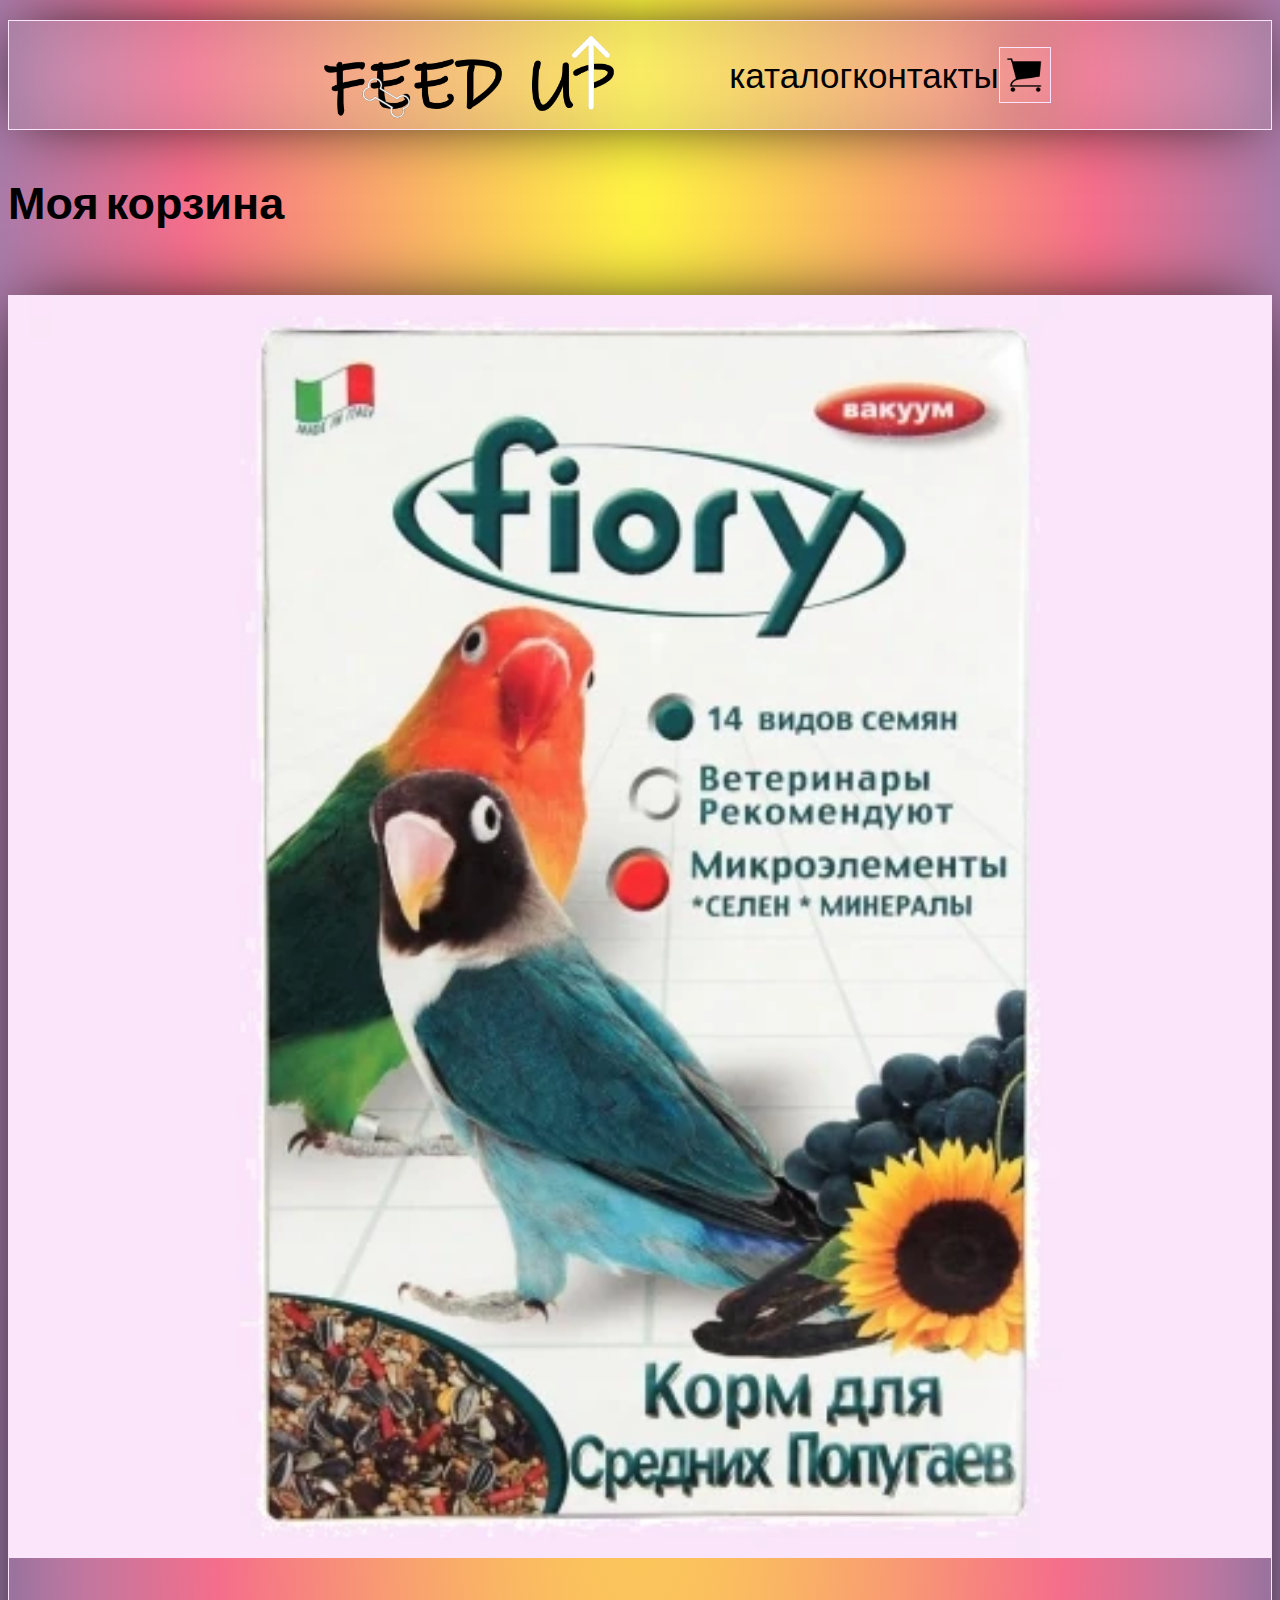
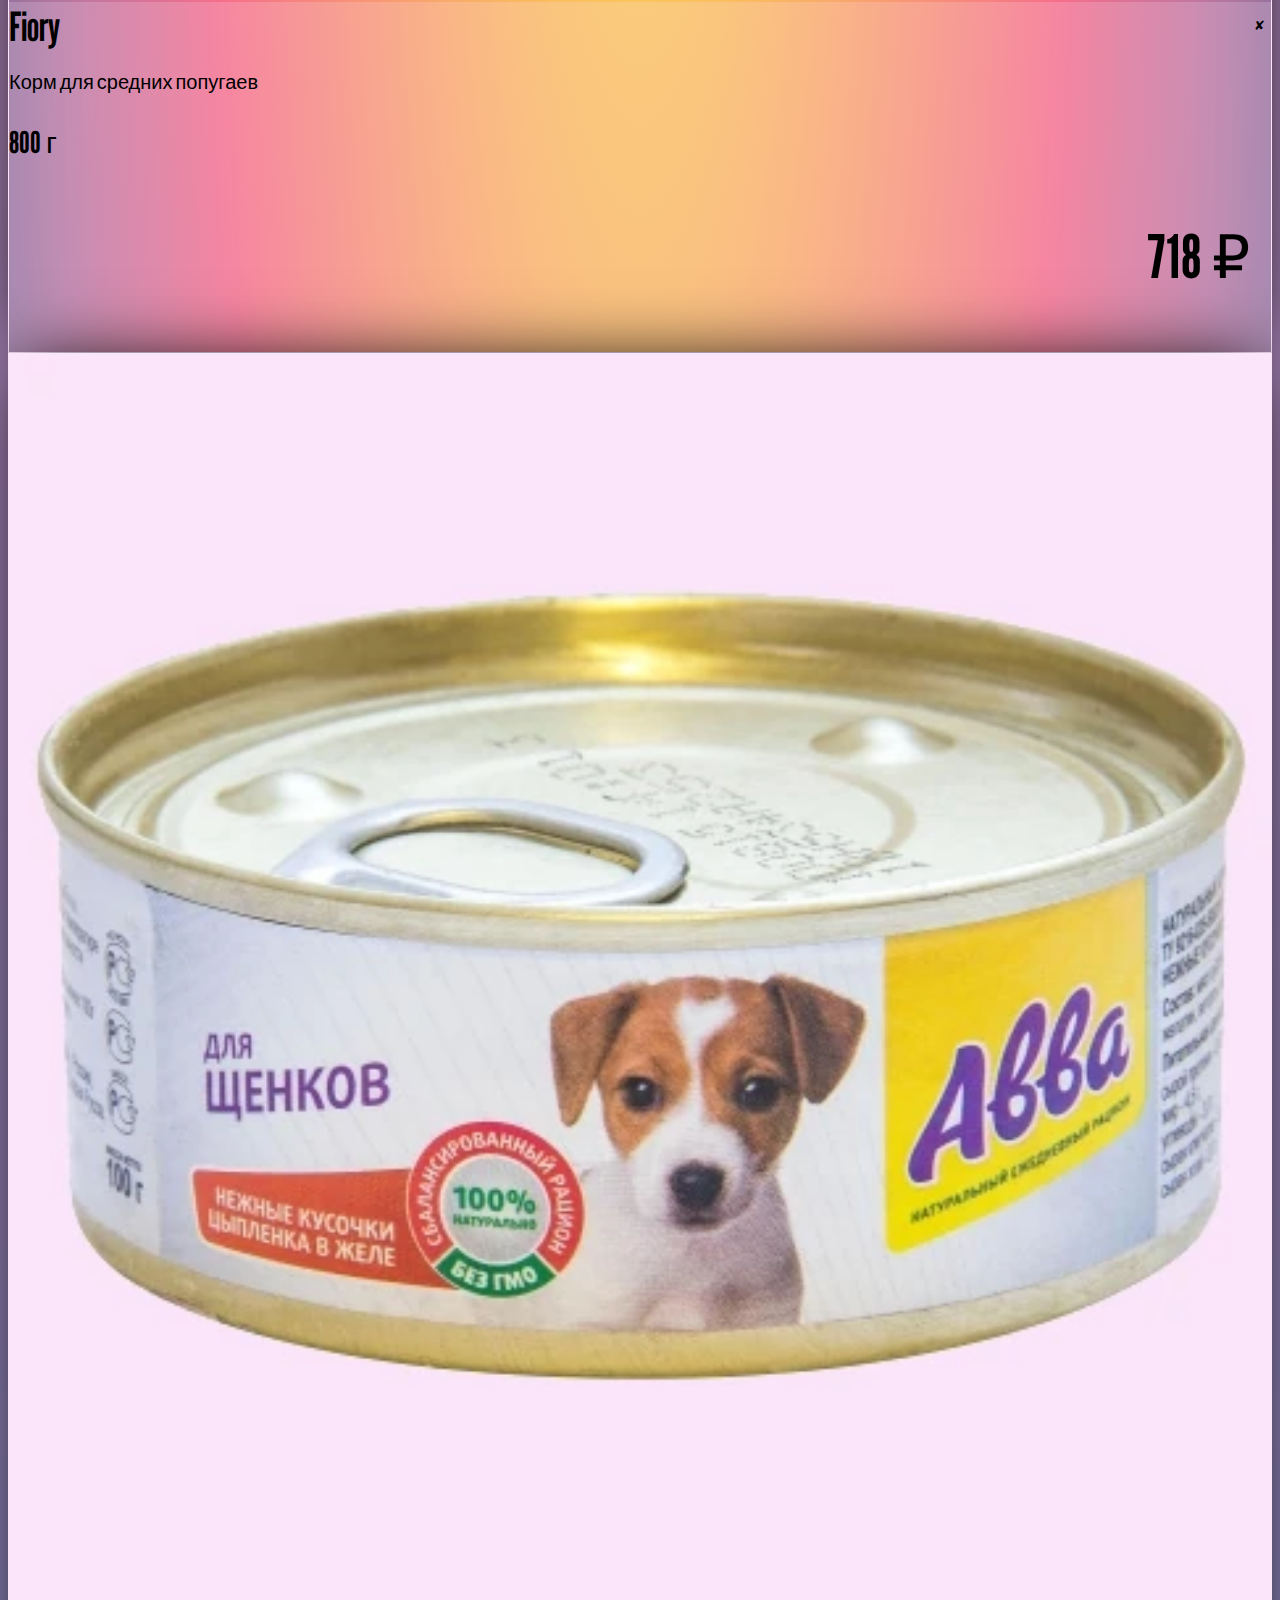
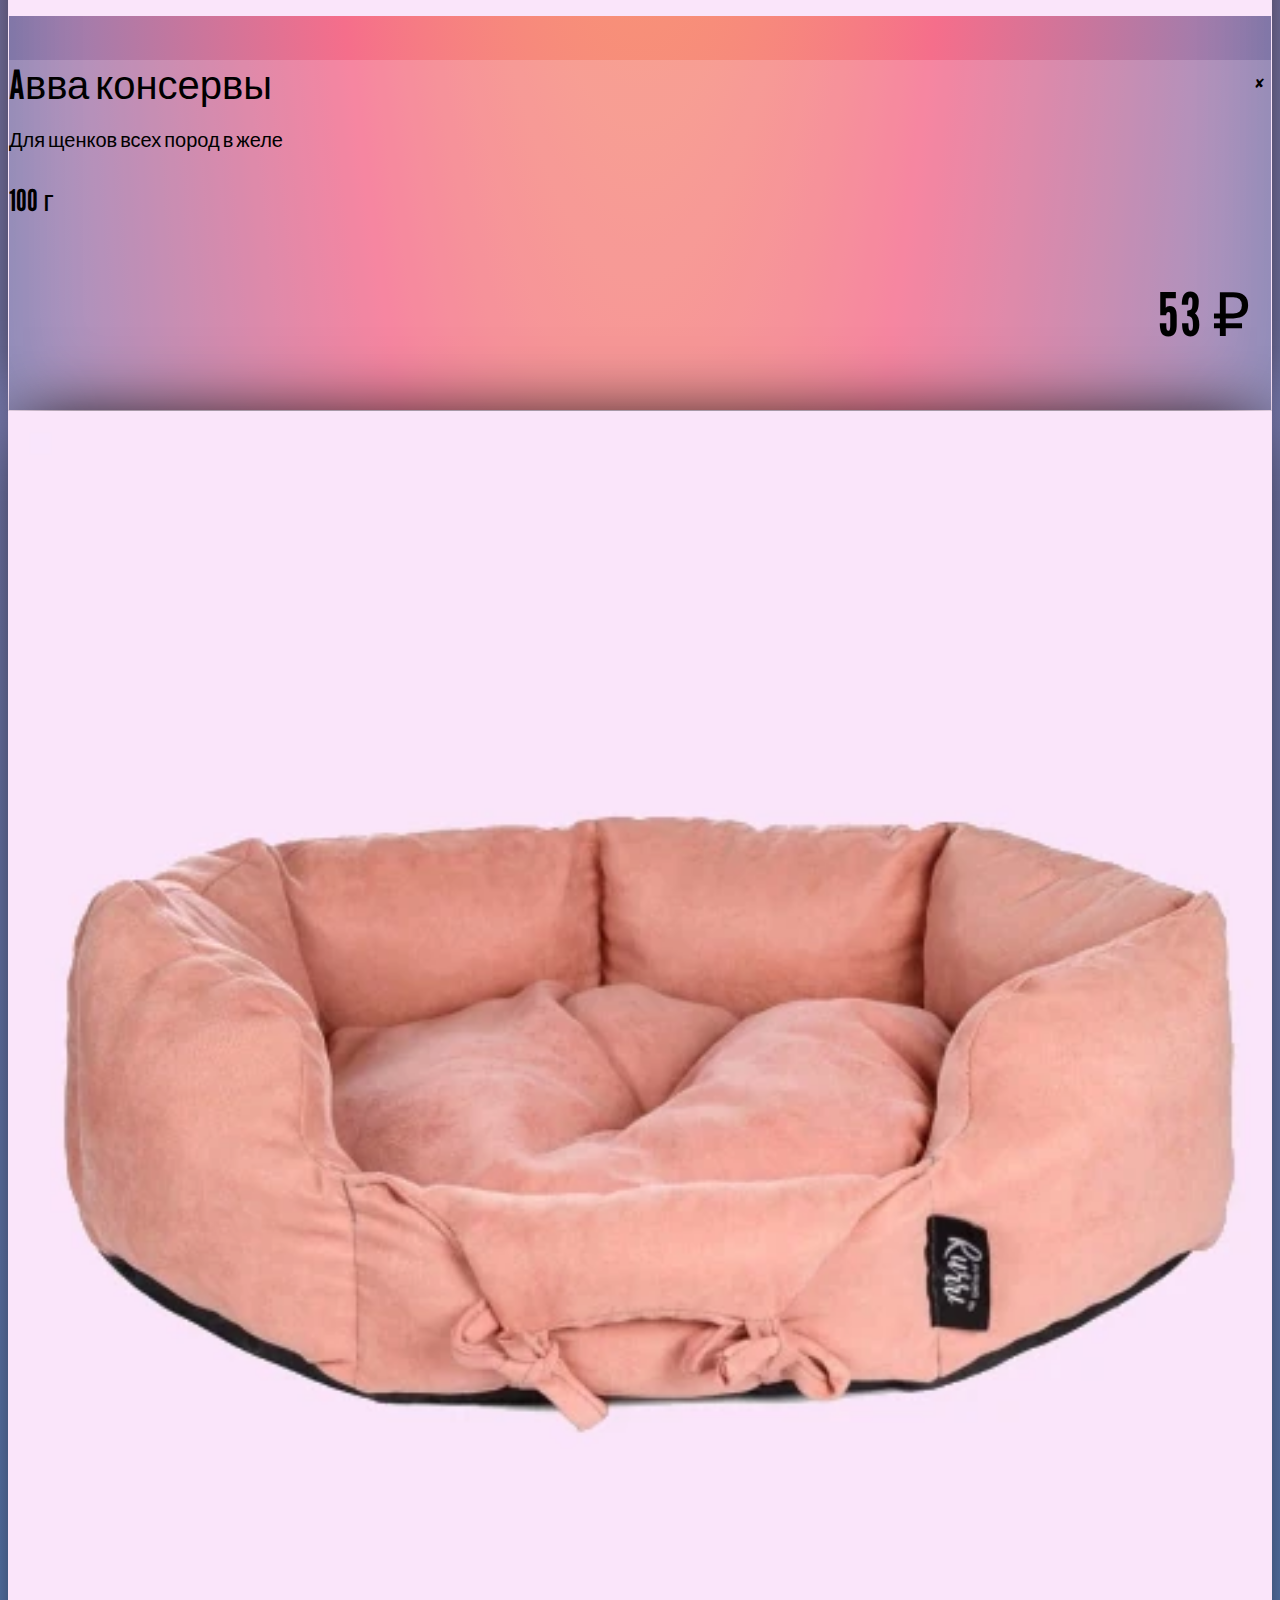
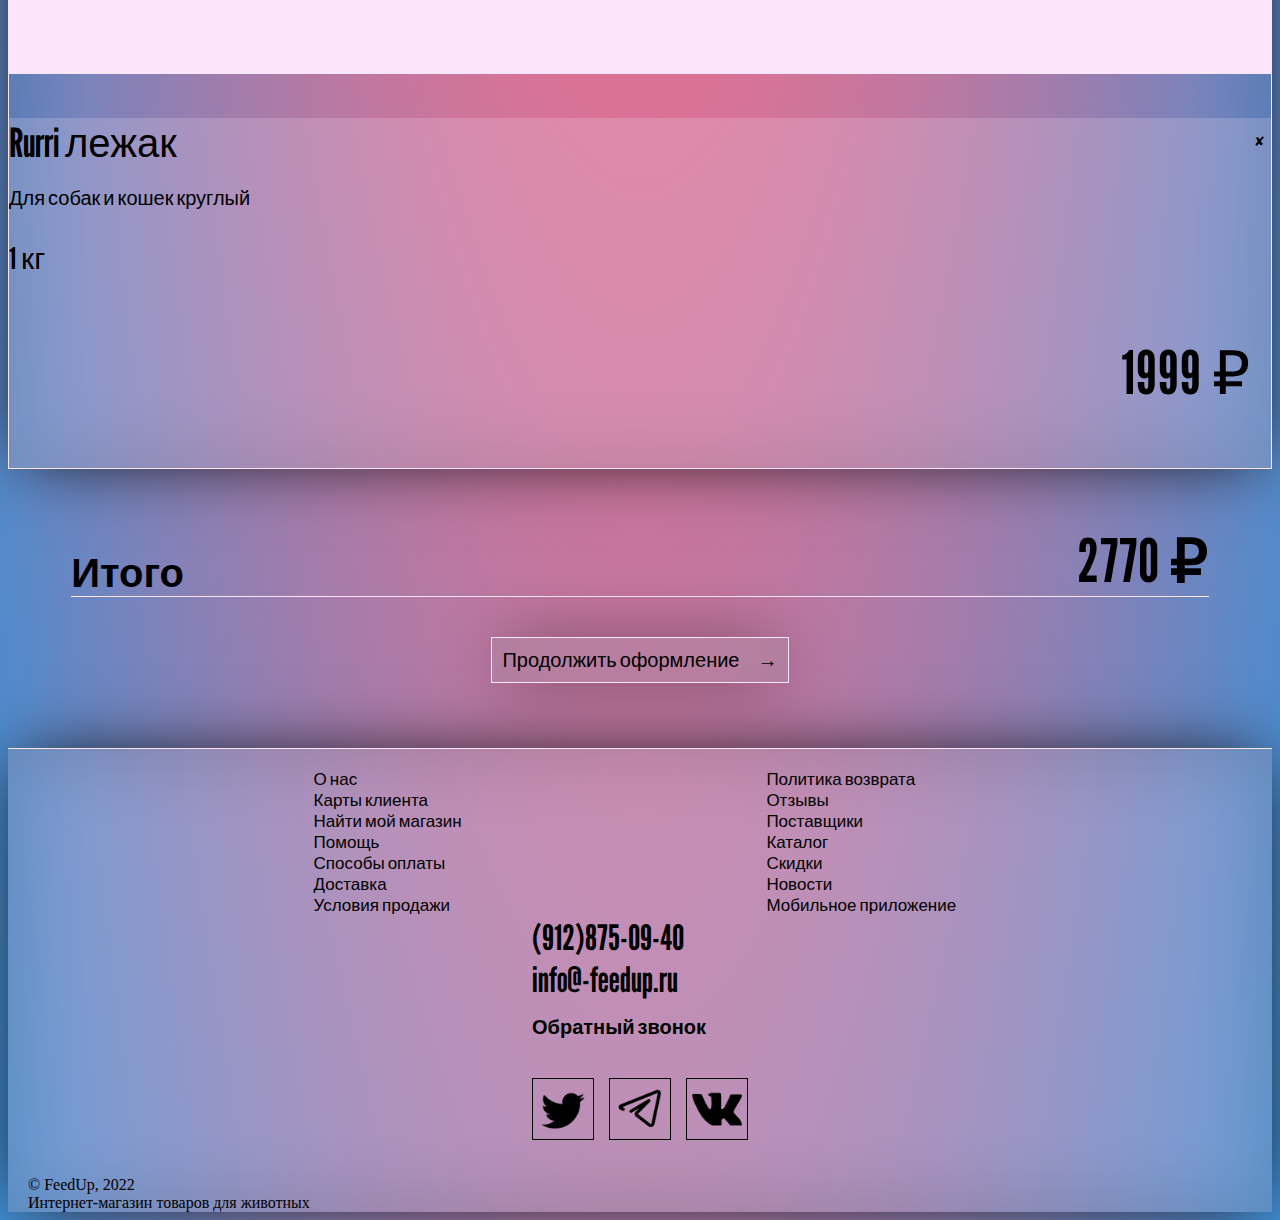
<file: cart.html>
<!DOCTYPE html>
<html lang="en">
<head>
	<meta charset="UTF-8">
	<meta name="viewport" content="width=device-width, initial-scale=1.0">
	<link rel="stylesheet" type="text/css" href="style.css">
	<link href="https://cdn.jsdelivr.net/npm/bootstrap@5.2.0-beta1/dist/css/bootstrap.min.css" rel="stylesheet" integrity="sha384-0evHe/X+R7YkIZDRvuzKMRqM+OrBnVFBL6DOitfPri4tjfHxaWutUpFmBp4vmVor" crossorigin="anonymous">
	<script src="https://cdn.jsdelivr.net/npm/bootstrap@5.2.0-beta1/dist/js/bootstrap.bundle.min.js" integrity="sha384-pprn3073KE6tl6bjs2QrFaJGz5/SUsLqktiwsUTF55Jfv3qYSDhgCecCxMW52nD2" crossorigin="anonymous"></script>
	<link rel="preconnect" href="https://fonts.googleapis.com">
	<link rel="preconnect" href="https://fonts.gstatic.com" crossorigin>
	<link href="https://fonts.googleapis.com/css2?family=League+Gothic&family=Patrick+Hand&display=swap" rel="stylesheet">
	<title>Feed Up</title>
</head>
<body>
	<div class="container">
		<header>
			<div class="row nav-all">
				<div class="col-12 col-lg-6 logo">
					<a href="index.html" class='logo'><img class='logo-icon'  src="img/logo_black_white.png"></a>
				</div> 	
				
				<div class="col-12 col-lg-6 ">
					<div class="row navv">
						<a class="col-12 col-sm-4  nav-item" href="catalog.html">каталог</a>
						<a class="col-12 col-sm-5  nav-item" href="contacts.html">контакты</a>
						<a class="col-12 col-sm-2 cart" style="box-shadow: 0px 0px 66px -15px rgba(0, 0, 0, 1);border:1px solid #fae5fa;" href="cart.html"><img class='nav-icon' src="img/cart.webp"alt=""></a>
					</div>
				</div>
			</div>
		</header>

		<h3 style="font-size: 45px; font-family: 'League Gothic', sans-serif; margin-top: 45px;" >Моя корзина</h3>

		<div class="cart-items">
			<div class="card mb-3" style="max-width: 100%;">
  				<div class="row g-0">
    				<div class="col-md-4">
      					<img src="img/new7.webp" class="img-fluid" style="height: 100%; width: 100%">
    				</div>
    				<div class="col-md-8">
      					<div class="card-body card-cart">
       	 					<p class="card-cart-h">Fiory
       	 						<button>✘</button>
       	 					</p>
   						 	<p class="card-text">Корм для средних попугаев</p>
   						  	<p class="card-text" style="font-size: 30px;">800 г</p>
      					</div>
      					<div class="card-footer foo-cart">
        					<p class="card-text foo-cart-p" style="font-size: 60px; letter-spacing: 1px">718 ₽</p>
      					</div>
    				</div>
  				</div>
			</div>

			<div class="card mb-3" style="max-width: 100%;">
  				<div class="row g-0">
    				<div class="col-md-4">
      					<img src="img/new3.webp" class="img-fluid" style="height: 100%; width: 100%">
    				</div>
    				<div class="col-md-8">
      					<div class="card-body card-cart">
       	 					<p class="card-cart-h">
       	 						Aвва консервы
       	 						<button>✘</button>
       	 					</p>
   						 	<p class="card-text">Для щенков всех пород в желе </p>
   						  	<p class="card-text" style="font-size: 30px;">100 г</p>
      					</div>
      					<div class="card-footer foo-cart">
        					<p class="card-text foo-cart-p" style="font-size: 60px; letter-spacing: 1px">53 ₽</p>
      					</div>
    				</div>
  				</div>
			</div>

			<div class="card mb-3" style="max-width: 100%;">
  				<div class="row g-0">
    				<div class="col-md-4">
      					<img src="img/new4.webp" class="img-fluid" style="height: 100%; width: 100%">
    				</div>
    				<div class="col-md-8">
      					<div class="card-body card-cart">
       	 					<p class="card-cart-h">Rurri лежак
       	 						<button>✘</button>
       	 					</p>
   						 	<p class="card-text">Для собак и кошек круглый </p>
   						  	<p class="card-text" style="font-size: 30px;">1 кг</p>
      					</div>
      					<div class="card-footer foo-cart">
        					<p class="card-text foo-cart-p" style="font-size: 60px; letter-spacing: 1px">1999 ₽</p>
      					</div>
    				</div>
  				</div>
			</div>



		</div>

		<div class=" row cart-end">
			<div class="cart-end-p col-12 col-md-8">
				<p class="itogo-p">
					<b>Итого</b> 
					<b style="font-size: 60px; letter-spacing: 1px">2770 ₽</b>
				</p>
			</div>
			
			<div class="cart-end-btn col-12 col-md-4">
				<button class="itogo-btn">Продолжить оформление &nbsp&nbsp&nbsp&nbsp →</button>
			</div>
		</div>
	</div>
	<footer>
		<div class="fot-nav">	
			<ul class="fot-list ">
				<li class="fot-item"><a href='#'>О нас</li></a>
				<li class="fot-item"><a href='#'>Карты клиента</li></a>
				<li class="fot-item"><a href='#'>Найти мой магазин</li></a>
				<li class="fot-item"><a href='#'>Помощь</li></a>
				<li class="fot-item"><a href='#'>Способы оплаты</li></a>
				<li class="fot-item"><a href='#'>Доставка</li></a>
				<li class="fot-item"><a href='#'>Условия продажи</li></a>
				
				
			</ul>
			<ul class="fot-list ">
				<li class="fot-item"><a href='#'>Политика возврата</li></a>
				<li class="fot-item"><a href='#'>Отзывы</li></a>
				<li class="fot-item"><a href='#'>Поставщики</li></a>
				<li class="fot-item"><a href='catalog.html'>Каталог</li></a>
				<li class="fot-item"><a href='#'>Скидки</li></a>
				<li class="fot-item"><a href='#'>Новости</li></a>
				<li class="fot-item"><a href='#'>Мобильное приложение</li></a>
			</ul>


			<ul class="fot-list-info ">
				<li class="fot-item-info"><a href='#'><b>(912)875-09-40</b></li></a>
				<li class="fot-item-info"><a href='#'><b>info@-feedup.ru</b></li></a>
				<li class="fot-item-info"><a href='#'><b style="font-size: 20px;">Обратный звонок</b></li></a>
				<li>
					<p class="fot-icons">
						<a href="https://twitter.com/?lang=ru"><img src="img/tw.webp"></a>
						<a href="https://web.telegram.org/k/"><img src="img/tg.webp"></a>
						<a href="https://vk.com/"><img src="img/vk.webp"></a>

				</li>
				
			</ul>
		</div>	
		<p class="fot-p">
			© FeedUp, 2022<br>
			Интернет-магазин товаров для животных
		</p>
	</footer>
	
</body>
</html>
</file>
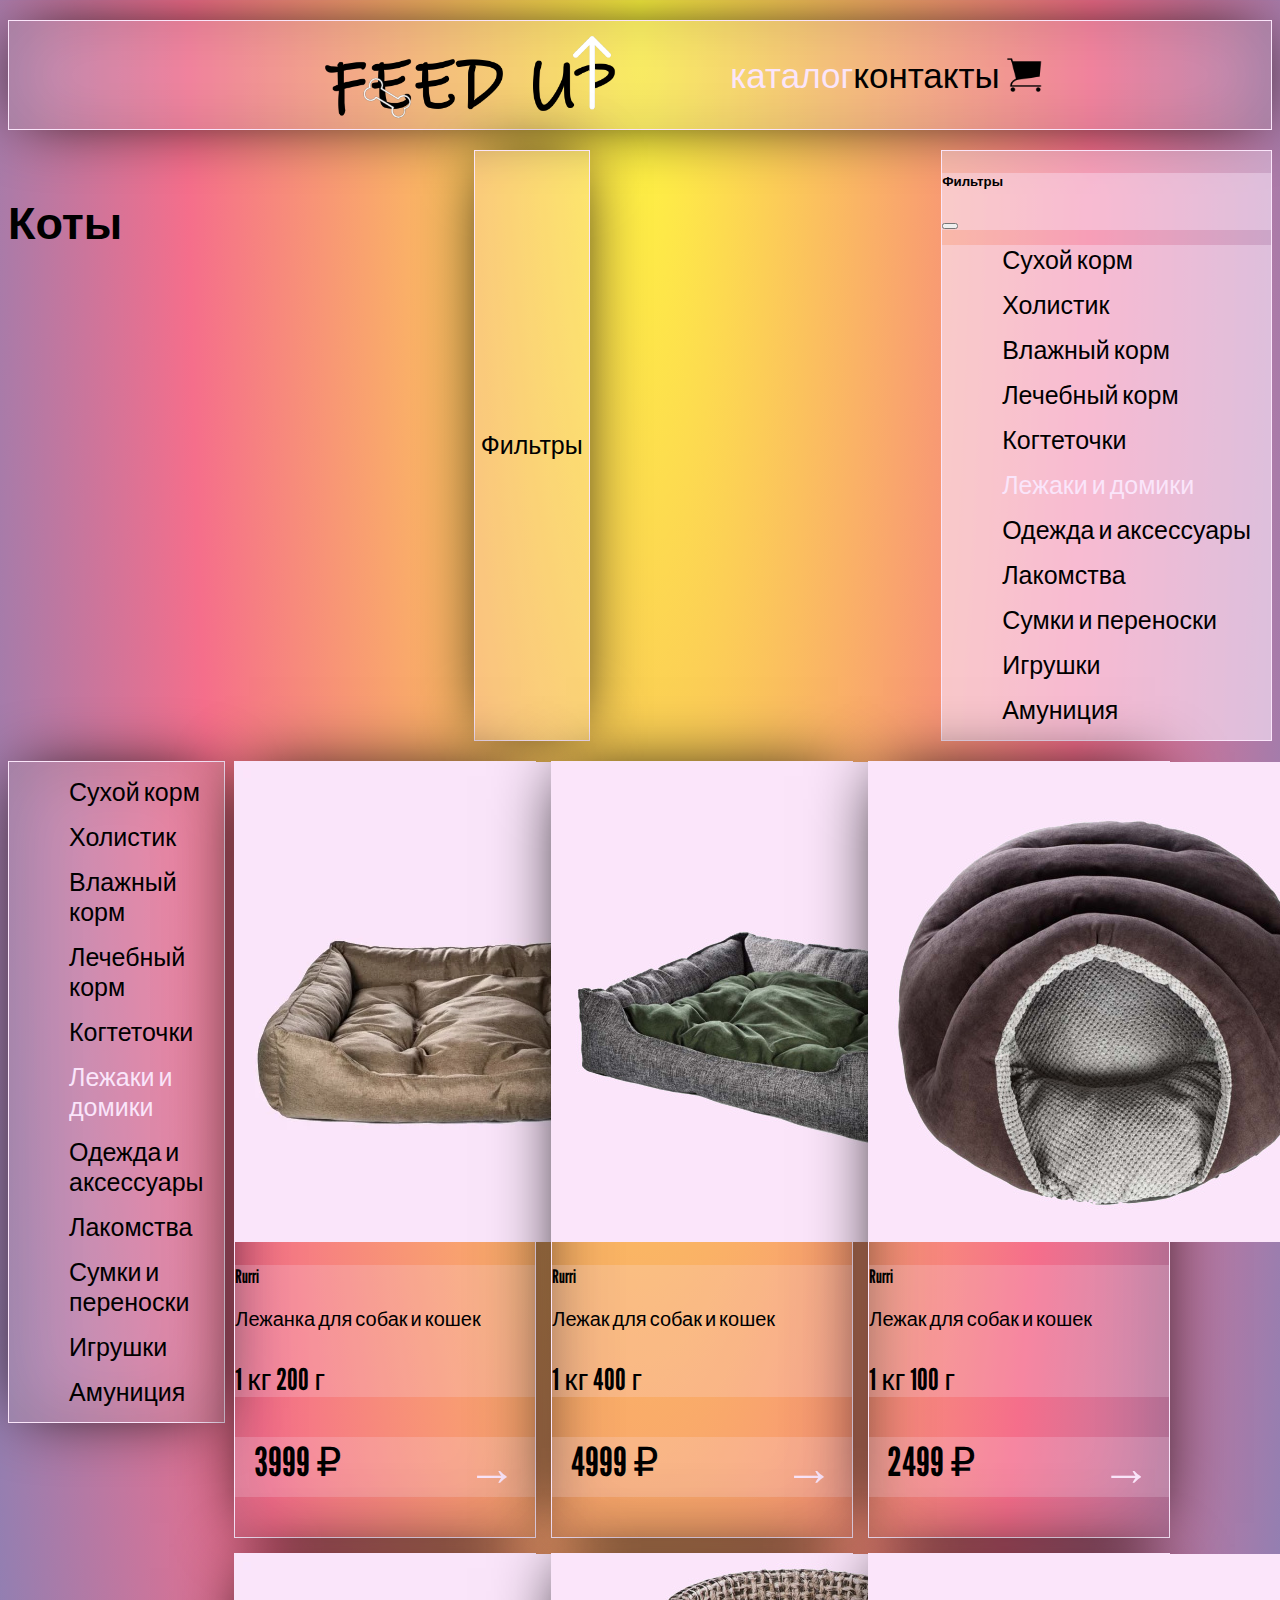
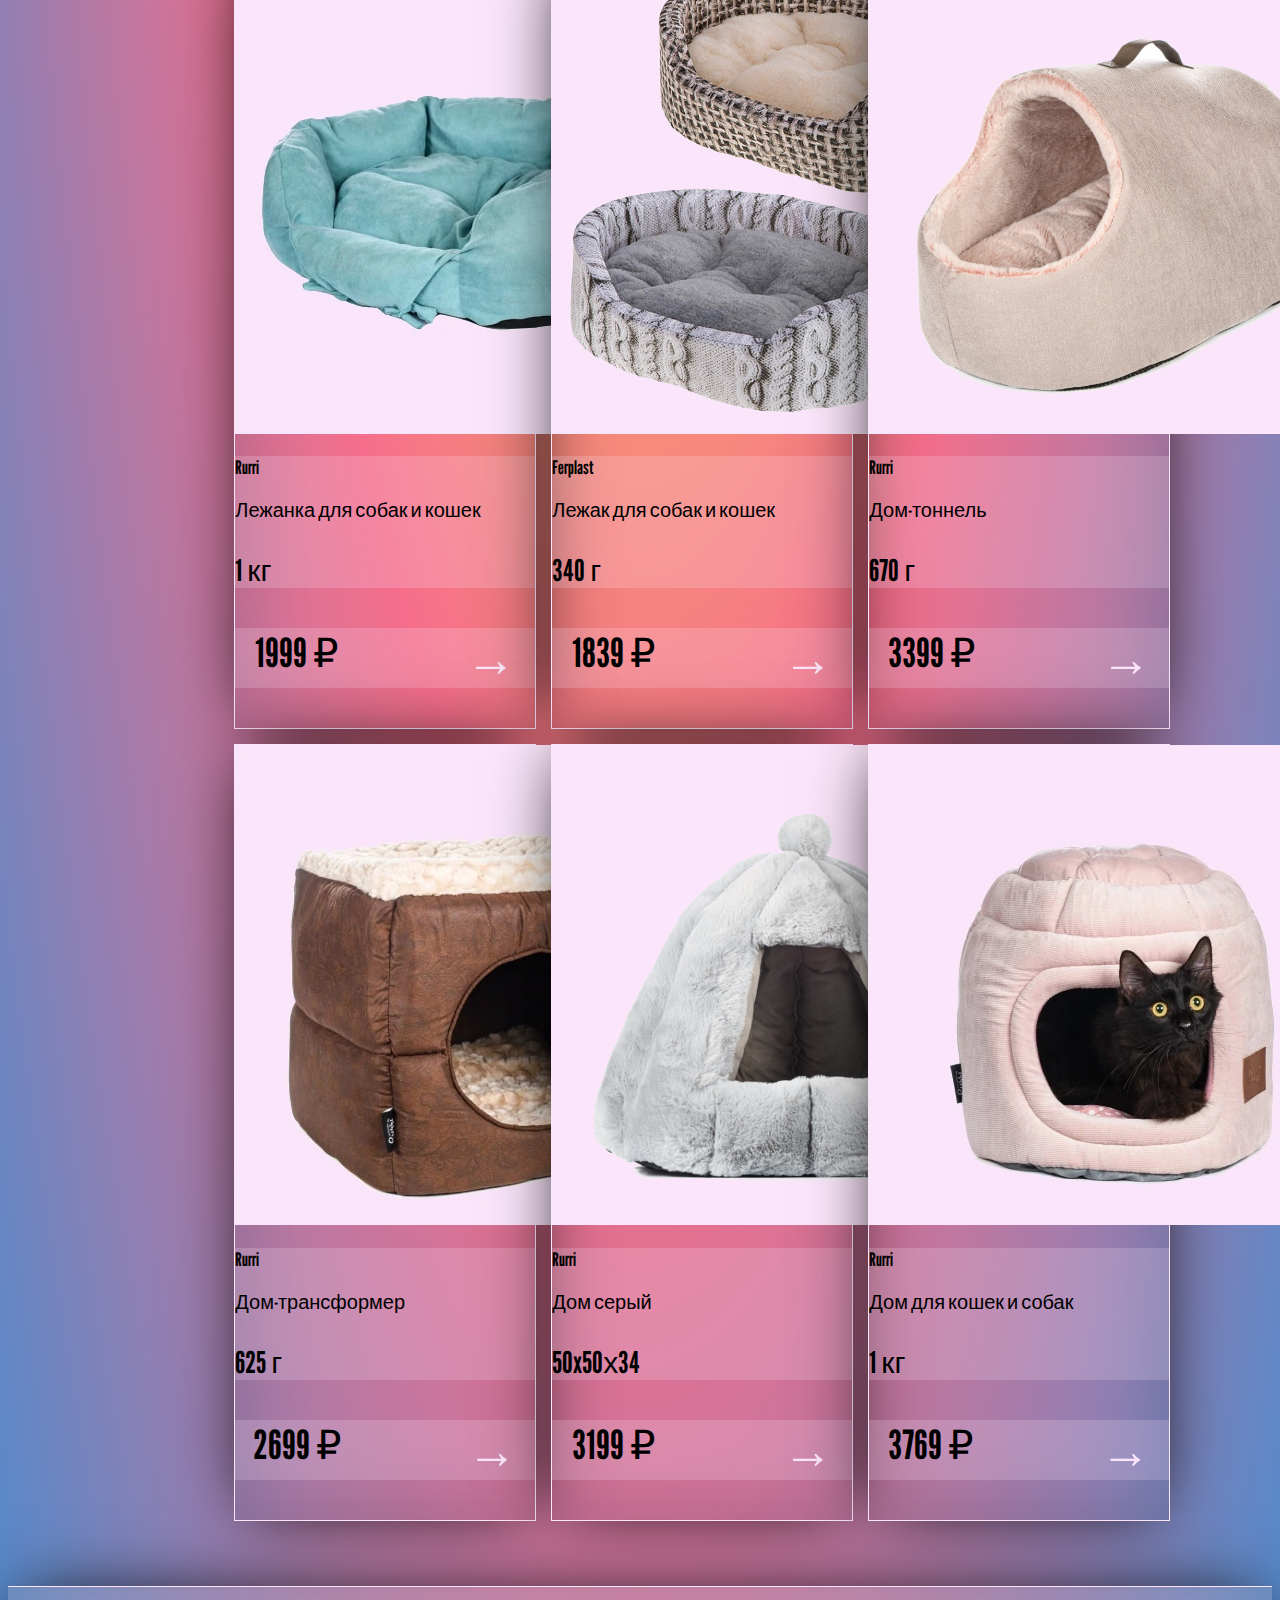
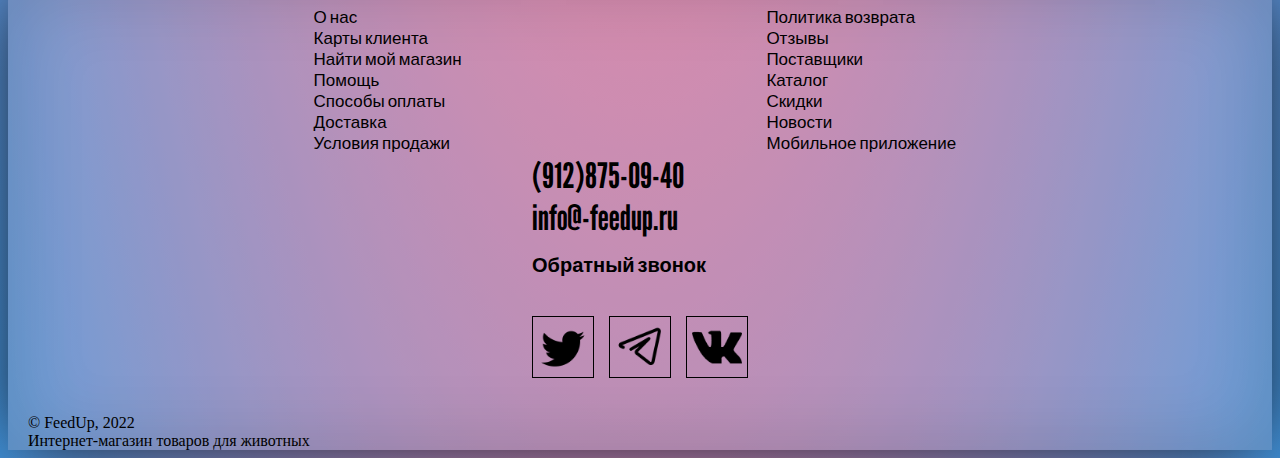
<file: catalog.html>
<!DOCTYPE html>
<html lang="en">
<head>
	<meta charset="UTF-8">
	<meta name="viewport" content="width=device-width, initial-scale=1.0">
	<link rel="stylesheet" type="text/css" href="style.css">
	<link href="https://cdn.jsdelivr.net/npm/bootstrap@5.2.0-beta1/dist/css/bootstrap.min.css" rel="stylesheet" integrity="sha384-0evHe/X+R7YkIZDRvuzKMRqM+OrBnVFBL6DOitfPri4tjfHxaWutUpFmBp4vmVor" crossorigin="anonymous">
	<script src="https://cdn.jsdelivr.net/npm/bootstrap@5.2.0-beta1/dist/js/bootstrap.bundle.min.js" integrity="sha384-pprn3073KE6tl6bjs2QrFaJGz5/SUsLqktiwsUTF55Jfv3qYSDhgCecCxMW52nD2" crossorigin="anonymous"></script>
	<link rel="preconnect" href="https://fonts.googleapis.com">
	<link rel="preconnect" href="https://fonts.gstatic.com" crossorigin>
	<link href="https://fonts.googleapis.com/css2?family=League+Gothic&family=Patrick+Hand&display=swap" rel="stylesheet">
	<title>Feed Up</title>
</head>
<body>
	<div class="container">
		<header>
			<div class="row nav-all">
				<div class="col-12 col-lg-6 logo">
					<a href="index.html" class='logo'><img class='logo-icon'  src="img/logo_black_white.png"></a>
				</div> 	
				
				<div class="col-12 col-lg-6 ">
					<div class="row navv">
						<a class="col-12 col-sm-4  nav-item" href="catalog.html" style="color:#fae5fa ">каталог</a>
						<a class="col-12 col-sm-5  nav-item" href="contacts.html">контакты</a>
						<a class="col-12 col-sm-2 cart" href="cart.html"><img class='nav-icon' src="img/cart.webp"alt=""></a>
					</div>
				</div>
			</div>
		</header>


		<div class="cat-top">
			<h3 style="font-size: 45px">Коты</h3>
			
			<button class="btn  d-block d-lg-none" type="button" data-bs-toggle="offcanvas" data-bs-target="#offcanvasWithBothOptions" aria-controls="offcanvasWithBothOptions" style="font-size: 25px" >Фильтры</button>

			<div class="offcanvas offcanvas-start" data-bs-scroll="true" tabindex="-1" id="offcanvasWithBothOptions" aria-labelledby="offcanvasWithBothOptionsLabel">
 			 	<div class="offcanvas-header">
   			 		<h5 class="offcanvas-title" id="offcanvasWithBothOptionsLabel">Фильтры</h5>
    				<button type="button" class="btn-close" data-bs-dismiss="offcanvas" aria-label="Close"></button>
  				</div>
 	 			<div class="offcanvas-body">
    				<div class="filters">
						<ul class="filters-list-items">
							<li class="filters-list-item"><a href='#'>Сухой корм</a></li>
							<li class="filters-list-item"><a href='#'>Холистик</a></li>
							<li class="filters-list-item"><a href='#'>Влажный корм</a></li>
							<li class="filters-list-item"><a href='#'>Лечебный корм</a></li>
							<li class="filters-list-item"><a href='#'>Когтеточки</a></li>
							<li class="filters-list-item"><a href='#' style="color:#fae5fa ">Лежаки и домики</a></li>
							<li class="filters-list-item"><a href='#'>Одежда и аксессуары</a></li>
							<li class="filters-list-item"><a href='#'>Лакомства</a></li>
							<li class="filters-list-item"><a href='#'>Сумки и переноски</a></li>
							<li class="filters-list-item"><a href='#'>Игрушки </a></li>
							<li class="filters-list-item"><a href='#'>Амуниция</a></li>
						</ul>
					</div>
  				</div>
			</div>
		</div>


		<div class="row cat-main">
			<div class="cat-list d-none d-lg-flex col-lg-3">
				<div class="cat">
				<ul class="cat-list-items">
					<li class="cat-list-item"><a href='#'>Сухой корм</a></li>
					<li class="cat-list-item"><a href='#'>Холистик</a></li>
					<li class="cat-list-item"><a href='#'>Влажный корм</a></li>
					<li class="cat-list-item"><a href='#'>Лечебный корм</a></li>
					<li class="cat-list-item"><a href='#'>Когтеточки</a></li>
					<li class="cat-list-item"><a href='#' style="color:#fae5fa ">Лежаки и домики</a></li>
					<li class="cat-list-item"><a href='#'>Одежда и аксессуары</a></li>
					<li class="cat-list-item"><a href='#'>Лакомства</a></li>
					<li class="cat-list-item"><a href='#'>Сумки и переноски</a></li>
					<li class="cat-list-item"><a href='#'>Игрушки </a></li>
					<li class="cat-list-item"><a href='#'>Амуниция</a></li>
				</ul>
				</div>
			</div>
			<div class="cat-cat col-12 col-lg-9">
				<div class="news">
				<div class="card " style="width: 300px;">
  					<img src="img/cat1.webp" class="card-img-top" alt="...">
  					<div class="card-body">
    					<h3 class="card-title">Rurri</h3>
   						 <p class="card-text">Лежанка для собак и кошек </p>
   						  <p class="card-text" style="font-size: 30px;">1 кг 200 г</p>
   						   
    					
  					</div>
  					 <div class="card-footer">
        				<p class="card-text " style="font-size: 40px;">3999 ₽ <a href="#" class="arrow">→ </a></p>
      				</div>
				</div>

				<div class="card" style="width: 300px;">
  					<img src="img/cat2.jpg" class="card-img-top" alt="...">
  					<div class="card-body">
    					<h3 class="card-title">Rurri</h3>
   						 <p class="card-text">Лежак для собак и кошек</p>
   						  <p class="card-text" style="font-size: 30px;">1 кг 400 г</p>
   						   
    					
  					</div>
  					<div class="card-footer">
        				<p class="card-text " style="font-size: 40px;">4999 ₽ <a href="#" class="arrow">→ </a></p>
      				</div>
				</div>

				<div class="card" style="width: 300px;">
  					<img src="img/cat3.jpg" class="card-img-top" alt="...">
  					<div class="card-body">
    					<h3 class="card-title">Rurri</h3>
   						 <p class="card-text">Лежак для собак и кошек</p>
   						  <p class="card-text" style="font-size: 30px;">1 кг 100 г</p>
   						   
    				</div>
    				<div class="card-footer">
        				<p class="card-text " style="font-size: 40px;">2499 ₽ <a href="#" class="arrow">→ </a></p>
      				</div>
				</div>

				<div class="card" style="width: 300px;">
  					<img src="img/cat4.webp" class="card-img-top" alt="...">
  					<div class="card-body">
    					<h3 class="card-title">Rurri</h3>
   						 <p class="card-text">Лежанка для собак и кошек </p>
   						  <p class="card-text" style="font-size: 30px;">1 кг</p>
   						  
    				</div>
    				<div class="card-footer">
        				<p class="card-text " style="font-size: 40px;">1999 ₽ <a href="#" class="arrow">→ </a></p>
      				</div>
				</div>

				<div class="card" style="width: 300px;">
  					<img src="img/cat5.jpg" class="card-img-top" alt="...">
  					<div class="card-body">
    					<h3 class="card-title">Ferplast</h3>
   						 <p class="card-text">Лежак для собак и кошек</p>
   						  <p class="card-text" style="font-size: 30px;">340 г</p>
   						   
    				</div>
    				<div class="card-footer">
        				<p class="card-text " style="font-size: 40px;">1839 ₽ <a href="#" class="arrow">→ </a></p>
      				</div>
				</div>

				<div class="card" style="width: 300px;">
  					<img src="img/cat6.jpg" class="card-img-top" alt="...">
  					<div class="card-body">
    					<h3 class="card-title">Rurri</h3>
   						 <p class="card-text">Дом-тоннель</p>
   						  <p class="card-text" style="font-size: 30px;">670 г</p>
   						   
    				</div>
    				<div class="card-footer">
        				<p class="card-text " style="font-size: 40px;">3399 ₽ <a href="#" class="arrow">→ </a></p>
      				</div>
				</div>

				<div class="card" style="width: 300px;">
  					<img src="img/cat7.webp" class="card-img-top" alt="...">
  					<div class="card-body">
    					<h3 class="card-title">Rurri</h3>
   						 <p class="card-text">Дом-трансформер</p>
   						  <p class="card-text" style="font-size: 30px;">625 г</p>
   						   
    				</div>
    				<div class="card-footer">
        				<p class="card-text " style="font-size: 40px;">2699 ₽ <a href="#" class="arrow">→ </a></p>
      				</div>
				</div>

				<div class="card" style="width: 300px;">
  					<img src="img/cat8.jpg" class="card-img-top" alt="...">
  					<div class="card-body">
    					<h3 class="card-title">Rurri</h3>
   						 <p class="card-text">Дом серый</p>
   						  <p class="card-text" style="font-size: 30px;">50x50х34</p>
   						   
    				</div>
    				<div class="card-footer">
        				<p class="card-text " style="font-size: 40px;">3199 ₽ <a href="#" class="arrow">→ </a></p>
      				</div>
				</div>

				<div class="card" style="width: 300px;">
  					<img src="img/cat9.webp" class="card-img-top" alt="...">
  					<div class="card-body">
    					<h3 class="card-title">Rurri</h3>
   						 <p class="card-text">Дом для кошек и собак</p>
   						  <p class="card-text" style="font-size: 30px;">1 кг</p>
   						   
    				</div>
    				<div class="card-footer">
        				<p class="card-text " style="font-size: 40px;">3769 ₽ <a href="#" class="arrow">→ </a></p>
      				</div>
				</div>
			</div>
				
			</div>
			<nav aria-label="Page navigation example">
  					<ul class="pagination justify-content-left">
    					
    					<li class="page-item first"><a class="page-link" href="#" >1</a></li>
    					<li class="page-item"><a class="page-link" href="#">2</a></li>
    					<li class="page-item"><a class="page-link" href="#">3</a></li>
    					<li class="page-item">
      						<a class="page-link" href="#">→</a>
    					</li>
  					</ul>
				</nav>
		</div>
	</div>
	<footer style="margin-top: 65px;">
		<div class="fot-nav">	
			<ul class="fot-list ">
				<li class="fot-item"><a href='#'>О нас</li></a>
				<li class="fot-item"><a href='#'>Карты клиента</li></a>
				<li class="fot-item"><a href='#'>Найти мой магазин</li></a>
				<li class="fot-item"><a href='#'>Помощь</li></a>
				<li class="fot-item"><a href='#'>Способы оплаты</li></a>
				<li class="fot-item"><a href='#'>Доставка</li></a>
				<li class="fot-item"><a href='#'>Условия продажи</li></a>
				
				
			</ul>
			<ul class="fot-list ">
				<li class="fot-item"><a href='#'>Политика возврата</li></a>
				<li class="fot-item"><a href='#'>Отзывы</li></a>
				<li class="fot-item"><a href='#'>Поставщики</li></a>
				<li class="fot-item"><a href='catalog.html'>Каталог</li></a>
				<li class="fot-item"><a href='#'>Скидки</li></a>
				<li class="fot-item"><a href='#'>Новости</li></a>
				<li class="fot-item"><a href='#'>Мобильное приложение</li></a>
			</ul>


			<ul class="fot-list-info ">
				<li class="fot-item-info"><a href='#'><b>(912)875-09-40</b></li></a>
				<li class="fot-item-info"><a href='#'><b>info@-feedup.ru</b></li></a>
				<li class="fot-item-info"><a href='#'><b style="font-size: 20px;">Обратный звонок</b></li></a>
				<li>
					<p class="fot-icons">
						<a href="https://twitter.com/?lang=ru"><img src="img/tw.webp"></a>
						<a href="https://web.telegram.org/k/"><img src="img/tg.webp"></a>
						<a href="https://vk.com/"><img src="img/vk.webp"></a>

				</li>
				
			</ul>
		</div>	
		<p class="fot-p">
			© FeedUp, 2022<br>
			Интернет-магазин товаров для животных
		</p>
	</footer>
</body>
</html>
</file>
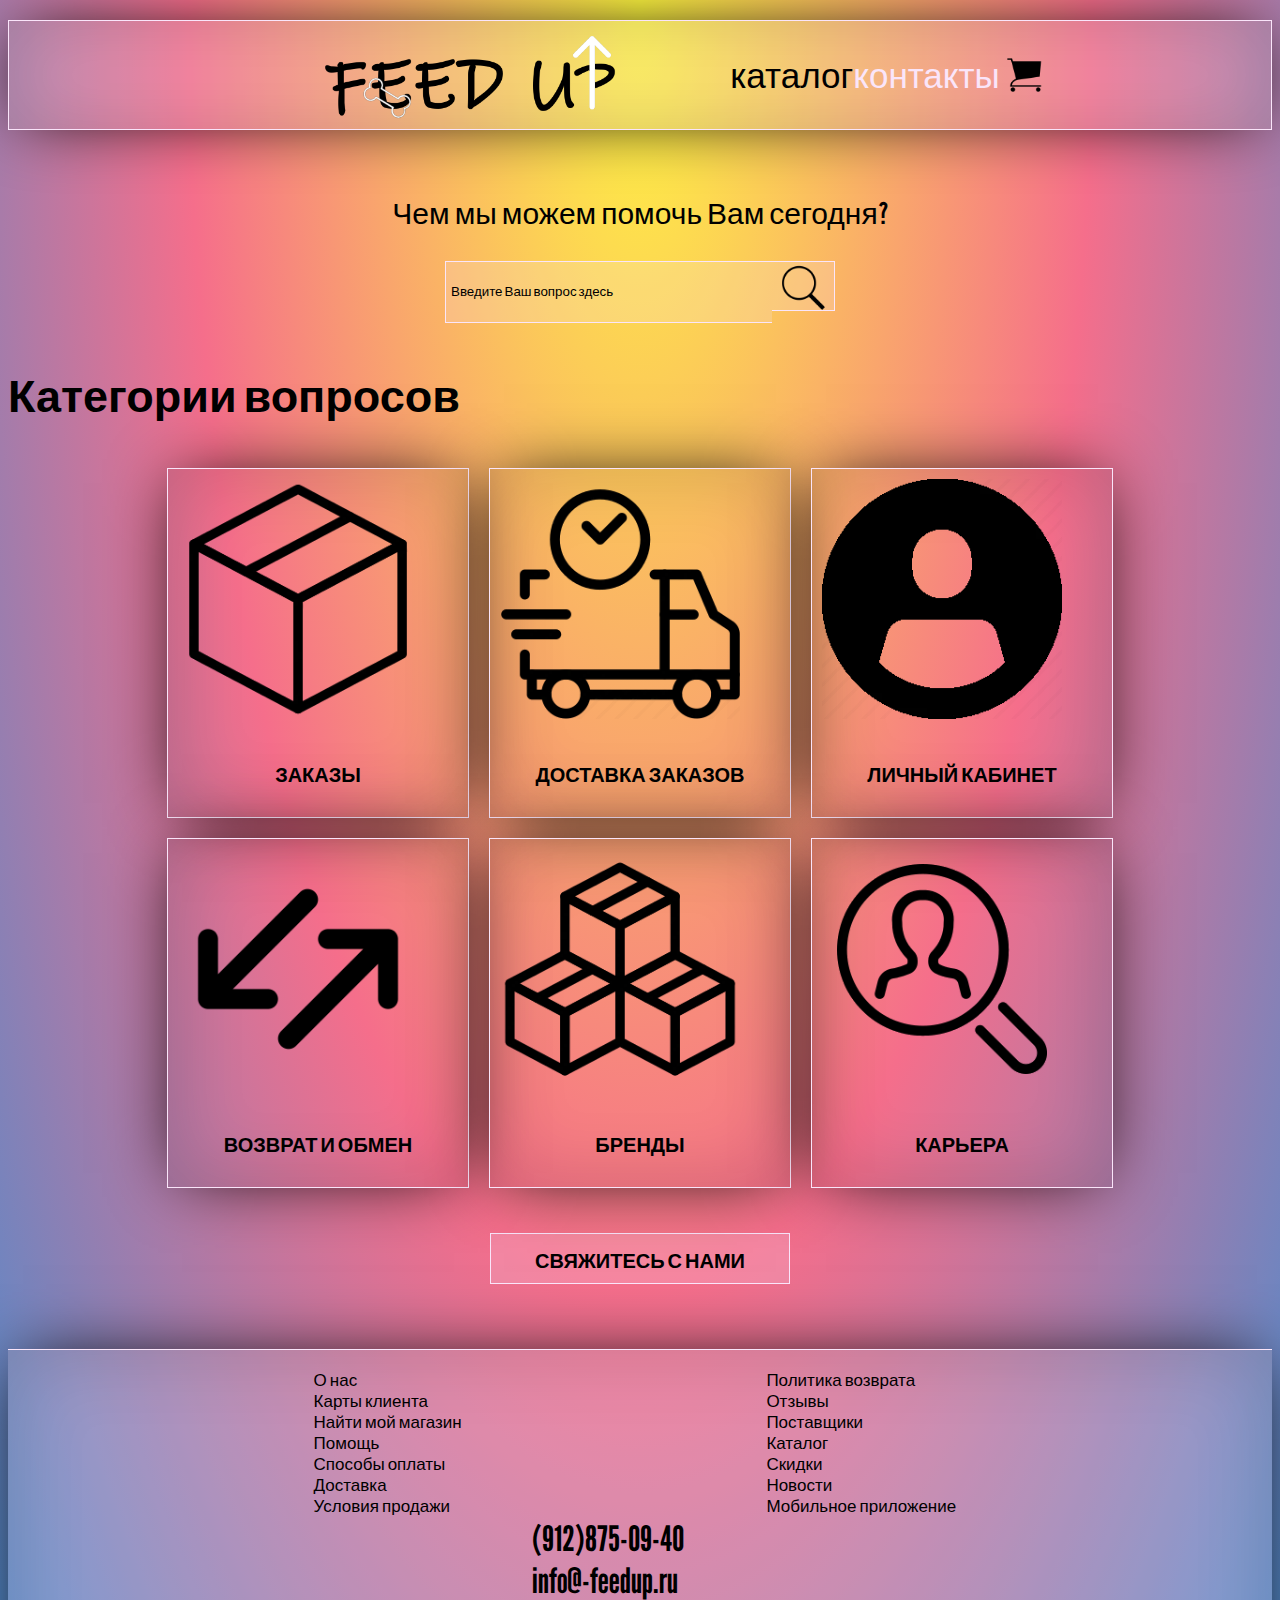
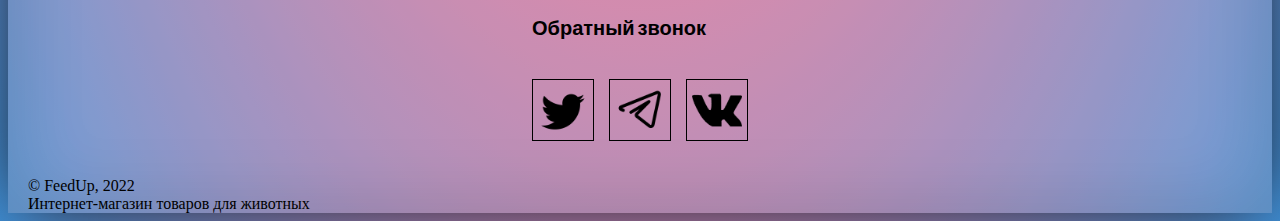
<file: contacts.html>
<!DOCTYPE html>
<html lang="en">
<head>
	<meta charset="UTF-8">
	<meta name="viewport" content="width=device-width, initial-scale=1.0">
	<link rel="stylesheet" type="text/css" href="style.css">
	<link href="https://cdn.jsdelivr.net/npm/bootstrap@5.2.0-beta1/dist/css/bootstrap.min.css" rel="stylesheet" integrity="sha384-0evHe/X+R7YkIZDRvuzKMRqM+OrBnVFBL6DOitfPri4tjfHxaWutUpFmBp4vmVor" crossorigin="anonymous">
	<script src="https://cdn.jsdelivr.net/npm/bootstrap@5.2.0-beta1/dist/js/bootstrap.bundle.min.js" integrity="sha384-pprn3073KE6tl6bjs2QrFaJGz5/SUsLqktiwsUTF55Jfv3qYSDhgCecCxMW52nD2" crossorigin="anonymous"></script>
	<link rel="preconnect" href="https://fonts.googleapis.com">
	<link rel="preconnect" href="https://fonts.gstatic.com" crossorigin>
	<link href="https://fonts.googleapis.com/css2?family=League+Gothic&family=Patrick+Hand&display=swap" rel="stylesheet">
	<title>Feed Up</title>
</head>
<body>
	<div class="container">
		<header>
			<div class="row nav-all">
				<div class="col-12 col-lg-6 logo">
					<a href="index.html" class='logo'><img class='logo-icon'  src="img/logo_black_white.png"></a>
				</div> 	
				
				<div class="col-12 col-lg-6 ">
					<div class="row navv">
						<a class="col-12 col-sm-4  nav-item" href="catalog.html">каталог</a>
						<a class="col-12 col-sm-5  nav-item" style='color: #fae5fa'href="contacts.html">контакты</a>
						<a class="col-12 col-sm-2 cart" href="cart.html"><img class='nav-icon' src="img/cart.webp"alt=""></a>
					</div>
				</div>
			</div>
		</header>

		<p style="text-align: center; font-family: 'League Gothic', sans-serif; font-size: 30px;margin-top: 65px;">Чем мы можем помочь Вам сегодня?</p>
		<p class="input-p">
			<input type="input" name="" placeholder="Введите Ваш вопрос здесь"><button type="submit" class="loop-btn"><img class='loop'src="img/loop.webp"></button>
		</p>


		<h3 style="font-size: 45px; font-family: 'League Gothic', sans-serif; margin-top: 45px;" >Категории  вопросов</h3>

		<div class="cont-quest">
			<div class="card card-cont" style="width: 300px;">
  			<img src="img/order.webp" class="card-img-top" alt="...">
  			<p class="card-text text-cont">ЗАКАЗЫ</p>
   						  
   			</div>

   			<div class="card card-cont" style="width: 300px;">
  			<img src="img/delivery.webp" class="card-img-top" alt="...">
  			<p class="card-text text-cont">ДОСТАВКА ЗАКАЗОВ</p>
   						  
   			</div>


   			<div class="card card-cont" style="width: 300px;">
  			<img src="img/login.webp" class="card-img-top" alt="...">
  			<p class="card-text text-cont">ЛИЧНЫЙ КАБИНЕТ</p>
   						  
   			</div>

   			<div class="card card-cont" style="width: 300px;">
  			<img src="img/return.png" class="card-img-top" alt="...">
  			<p class="card-text text-cont">ВОЗВРАТ И ОБМЕН</p>
   						  
   			</div>

   			<div class="card card-cont" style="width: 300px;">
  			<img src="img/brands.webp" class="card-img-top" alt="...">
  			<p class="card-text text-cont">БРЕНДЫ</p>
   						  
   			</div>


   			<div class="card card-cont" style="width: 300px;">
  			<img src="img/career.webp" class="card-img-top" alt="...">
  			<p class="card-text text-cont">КАРЬЕРА</p>
   						  
   			</div>
   		</div>
   		<p class="cont-btn">
   			<button>СВЯЖИТЕСЬ С НАМИ</button>
   		</p>
	</div>
	<footer>
		<div class="fot-nav">	
			<ul class="fot-list ">
				<li class="fot-item"><a href='#'>О нас</li></a>
				<li class="fot-item"><a href='#'>Карты клиента</li></a>
				<li class="fot-item"><a href='#'>Найти мой магазин</li></a>
				<li class="fot-item"><a href='#'>Помощь</li></a>
				<li class="fot-item"><a href='#'>Способы оплаты</li></a>
				<li class="fot-item"><a href='#'>Доставка</li></a>
				<li class="fot-item"><a href='#'>Условия продажи</li></a>
				
				
			</ul>
			<ul class="fot-list ">
				<li class="fot-item"><a href='#'>Политика возврата</li></a>
				<li class="fot-item"><a href='#'>Отзывы</li></a>
				<li class="fot-item"><a href='#'>Поставщики</li></a>
				<li class="fot-item"><a href='catalog.html'>Каталог</li></a>
				<li class="fot-item"><a href='#'>Скидки</li></a>
				<li class="fot-item"><a href='#'>Новости</li></a>
				<li class="fot-item"><a href='#'>Мобильное приложение</li></a>
			</ul>


			<ul class="fot-list-info ">
				<li class="fot-item-info"><a href='#'><b>(912)875-09-40</b></li></a>
				<li class="fot-item-info"><a href='#'><b>info@-feedup.ru</b></li></a>
				<li class="fot-item-info"><a href='#'><b style="font-size: 20px;">Обратный звонок</b></li></a>
				<li>
					<p class="fot-icons">
						<a href="https://twitter.com/?lang=ru"><img src="img/tw.webp"></a>
						<a href="https://web.telegram.org/k/"><img src="img/tg.webp"></a>
						<a href="https://vk.com/"><img src="img/vk.webp"></a>

				</li>
				
			</ul>
		</div>	
		<p class="fot-p">
			© FeedUp, 2022<br>
			Интернет-магазин товаров для животных
		</p>
	</footer>
</body>
</html>
</file>
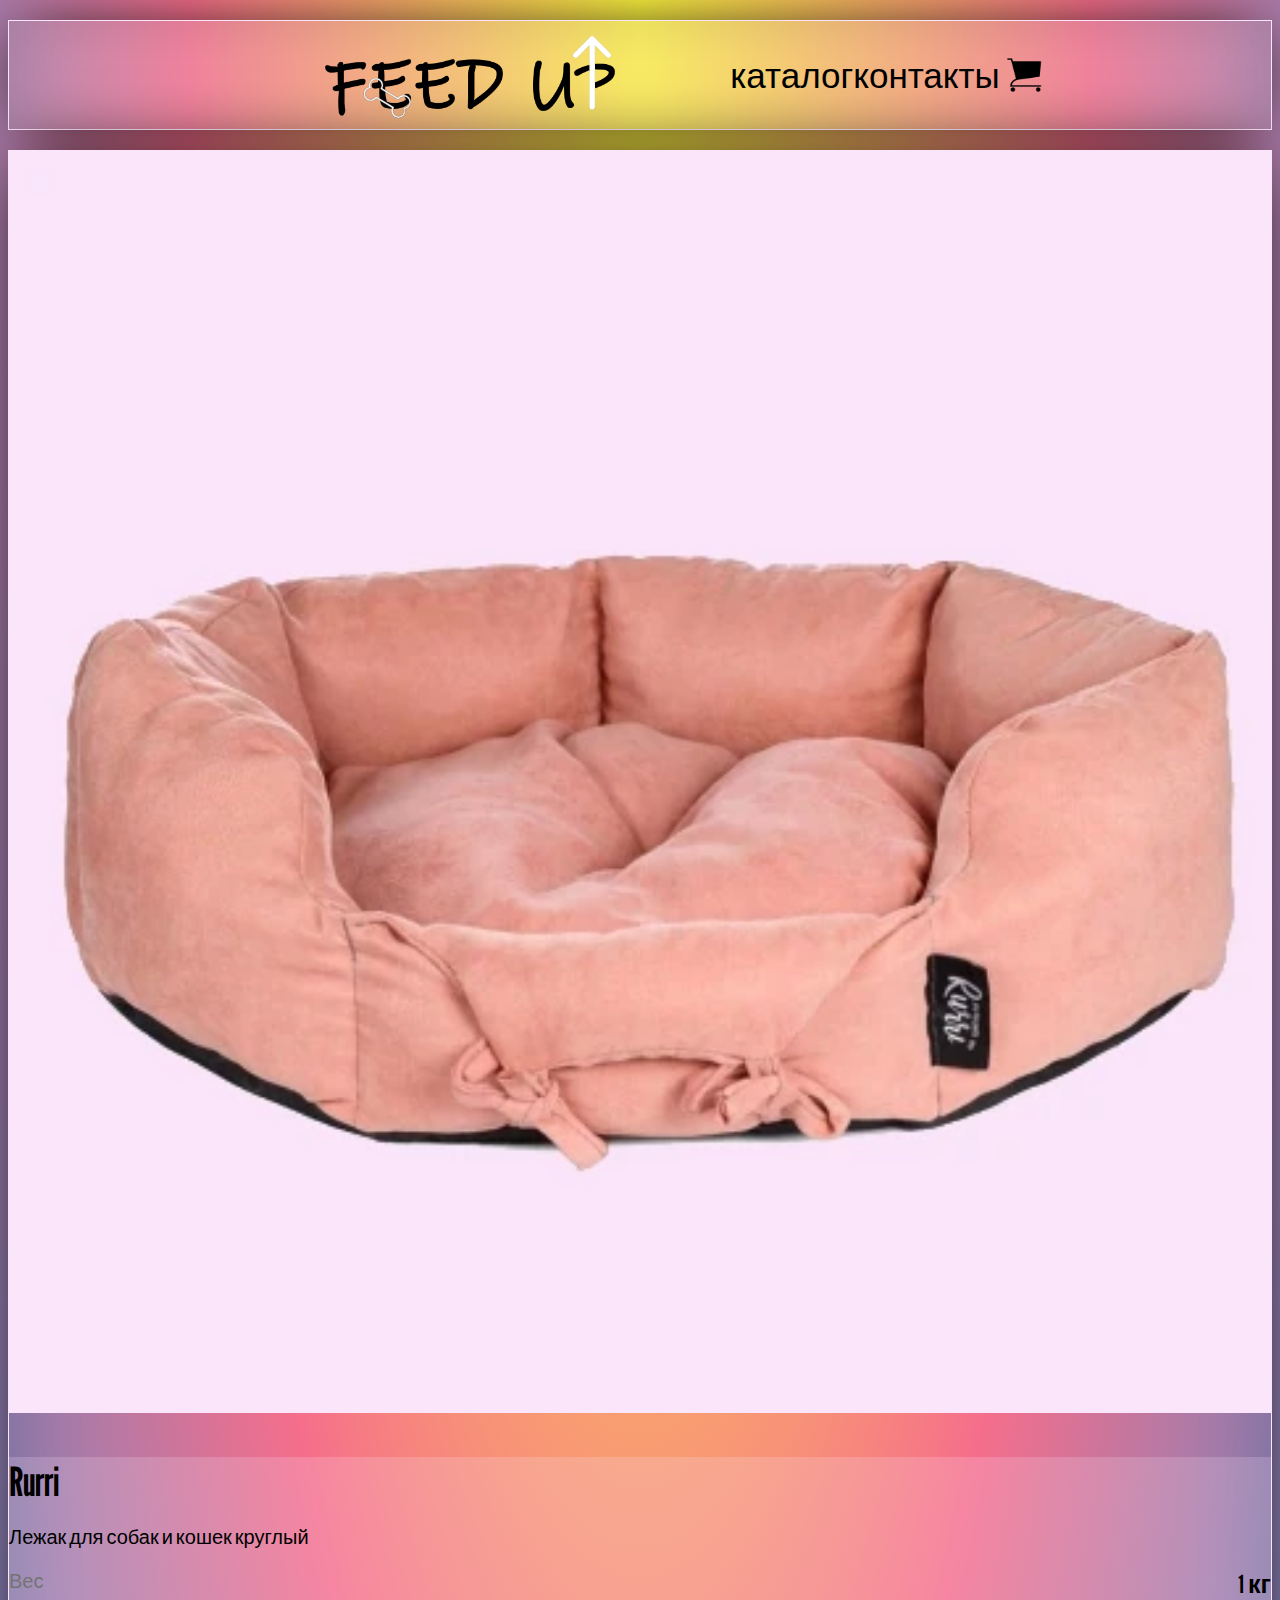
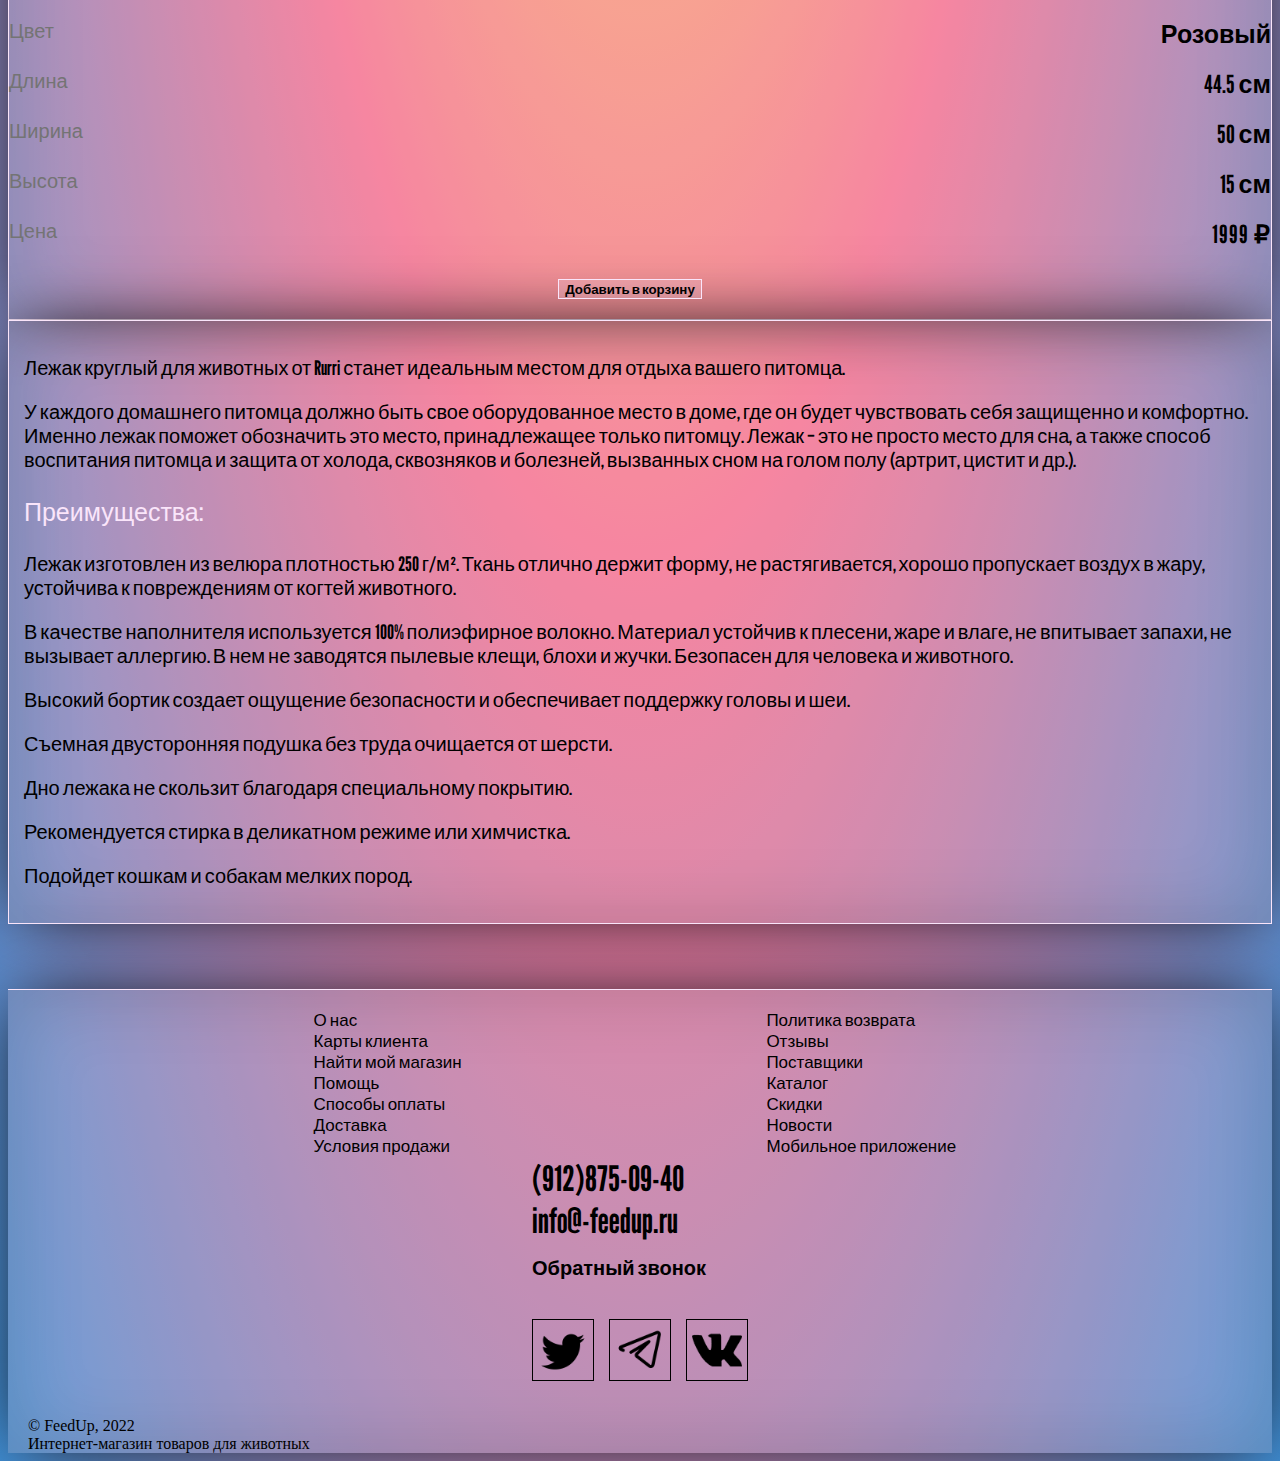
<file: product.html>
<!DOCTYPE html>
<html lang="en">
<head>
	<meta charset="UTF-8">
	<meta name="viewport" content="width=device-width, initial-scale=1.0">
	<link rel="stylesheet" type="text/css" href="style.css">
	<link href="https://cdn.jsdelivr.net/npm/bootstrap@5.2.0-beta1/dist/css/bootstrap.min.css" rel="stylesheet" integrity="sha384-0evHe/X+R7YkIZDRvuzKMRqM+OrBnVFBL6DOitfPri4tjfHxaWutUpFmBp4vmVor" crossorigin="anonymous">
	<script src="https://cdn.jsdelivr.net/npm/bootstrap@5.2.0-beta1/dist/js/bootstrap.bundle.min.js" integrity="sha384-pprn3073KE6tl6bjs2QrFaJGz5/SUsLqktiwsUTF55Jfv3qYSDhgCecCxMW52nD2" crossorigin="anonymous"></script>
	<link rel="preconnect" href="https://fonts.googleapis.com">
	<link rel="preconnect" href="https://fonts.gstatic.com" crossorigin>
	<link href="https://fonts.googleapis.com/css2?family=League+Gothic&family=Patrick+Hand&display=swap" rel="stylesheet">
	<title>Feed Up</title>
</head>
<body>
	<div class="container">
		<header>
			<div class="row nav-all">
				<div class="col-12 col-lg-6 logo">
					<a href="index.html" class='logo'><img class='logo-icon'  src="img/logo_black_white.png"></a>
				</div> 	
				
				<div class="col-12 col-lg-6 ">
					<div class="row navv">
						<a class="col-12 col-sm-4  nav-item" href="catalog.html">каталог</a>
						<a class="col-12 col-sm-5  nav-item" href="contacts.html">контакты</a>
						<a class="col-12 col-sm-2 cart" href="cart.html"><img class='nav-icon' src="img/cart.webp"alt=""></a>
					</div>
				</div>
			</div>
		</header>

		<div class="card pr-card mb-3" style="max-width: 100%;">
  				<div class="row g-0">
    				<div class="col-md-5">
      					<img src="img/new4.webp" class="img-fluid" style="height: 100%; width: 100%">
    				</div>
    				<div class="col-md-7">
      					<div class="card-body card-cart" style="height: 80%">
       	 					<p class="card-cart-h">Rurri 
       	 						
       	 					</p>
   						 	<p class="card-text">Лежак для собак и кошек круглый </p>
   						 	<div class="row product">
   						 		<div class="col-8 product-desc">
   						 			<p class="card-text product-desc-p" style="font-size: 20px;">Вес <b>1 кг</b></p>
   						 		</div>
   						 		<div class="col-8 product-desc">
   						 			<p class="card-text product-desc-p" style="font-size: 20px;">Цвет  <b>Розовый</b></p>
   						 		</div>
   						 		<div class="col-8 product-desc">
   						 			<p class="card-text product-desc-p" style="font-size: 20px;">Длина<b>44.5 см</b></p>
   						 		</div>
   						 		<div class="col-8 product-desc">
   						 			<p class="card-text product-desc-p" style="font-size: 20px;">Ширина<b>50 см</b></p>
   						 		</div>
   						 		<div class="col-8 product-desc">
   						 			<p class="card-text product-desc-p" style="font-size: 20px;">Высота<b>15 см</b></p>
   						 		</div>
   						 		<div class="col-8 product-desc">
   						 			<p class="card-text product-desc-p" style="font-size: 20px;">Цена<b style="letter-spacing: 1px">1999 ₽</b></p>
   						 		</div>
   						 		
   						 	</div>
   						  	
      					</div>
      					<div class="card-footer foo-cart foo-prod">
        					<p class="card-text foo-cart-p foo-prod-p" ><button>Добавить в корзину</button></p>
      					</div>
    				</div>
  				</div>
			</div>

		<div class="desc">
			<p>Лежак круглый для животных от Rurri станет идеальным местом для отдыха вашего питомца.</p>
			<p>У каждого домашнего питомца должно быть свое оборудованное место в доме, где он будет чувствовать себя защищенно и комфортно. Именно лежак поможет обозначить это место, принадлежащее только питомцу. Лежак – это не просто место для сна, а также способ воспитания питомца и защита от холода, сквозняков и болезней, вызванных сном на голом полу (артрит, цистит и др.).</p>
			<p style="font-size: 25px; color: #fae5fa ">Преимущества:</p>
			<p>Лежак изготовлен из велюра плотностью 250 г/м². Ткань отлично держит форму, не растягивается, хорошо пропускает воздух в жару, устойчива к повреждениям от когтей животного.</p>
			<p>В качестве наполнителя используется 100% полиэфирное волокно. Материал устойчив к плесени, жаре и влаге, не впитывает запахи, не вызывает аллергию. В нем не заводятся пылевые клещи, блохи и жучки. Безопасен для человека и животного.</p>
			<p>Высокий бортик создает ощущение безопасности и обеспечивает поддержку головы и шеи.</p>
			<p>Съемная двусторонняя подушка без труда очищается от шерсти.</p>
			<p>Дно лежака не скользит благодаря специальному покрытию.</p>
			<p>Рекомендуется стирка в деликатном режиме или химчистка.</p>
			<p>Подойдет кошкам и собакам мелких пород.</p>
		</div>
	</div>
	<footer>
		<div class="fot-nav">	
			<ul class="fot-list ">
				<li class="fot-item"><a href='#'>О нас</li></a>
				<li class="fot-item"><a href='#'>Карты клиента</li></a>
				<li class="fot-item"><a href='#'>Найти мой магазин</li></a>
				<li class="fot-item"><a href='#'>Помощь</li></a>
				<li class="fot-item"><a href='#'>Способы оплаты</li></a>
				<li class="fot-item"><a href='#'>Доставка</li></a>
				<li class="fot-item"><a href='#'>Условия продажи</li></a>
				
				
			</ul>
			<ul class="fot-list ">
				<li class="fot-item"><a href='#'>Политика возврата</li></a>
				<li class="fot-item"><a href='#'>Отзывы</li></a>
				<li class="fot-item"><a href='#'>Поставщики</li></a>
				<li class="fot-item"><a href='catalog.html'>Каталог</li></a>
				<li class="fot-item"><a href='#'>Скидки</li></a>
				<li class="fot-item"><a href='#'>Новости</li></a>
				<li class="fot-item"><a href='#'>Мобильное приложение</li></a>
			</ul>


			<ul class="fot-list-info ">
				<li class="fot-item-info"><a href='#'><b>(912)875-09-40</b></li></a>
				<li class="fot-item-info"><a href='#'><b>info@-feedup.ru</b></li></a>
				<li class="fot-item-info"><a href='#'><b style="font-size: 20px;">Обратный звонок</b></li></a>
				<li>
					<p class="fot-icons">
						<a href="https://twitter.com/?lang=ru"><img src="img/tw.webp"></a>
						<a href="https://web.telegram.org/k/"><img src="img/tg.webp"></a>
						<a href="https://vk.com/"><img src="img/vk.webp"></a>

				</li>
				
			</ul>
		</div>	
		<p class="fot-p">
			© FeedUp, 2022<br>
			Интернет-магазин товаров для животных
		</p>
	</footer>
</body>
</html>
</file>
<file: style.css>
body{
	background: radial-gradient(at top, #fff740, #f56e8b, #408dd2 );
	

}
header{
	border:1px solid #fae5fa;
	height: auto;
	margin-top: 20px;
	margin-bottom: 20px;
	align-items: center;
	vertical-align: middle;
	background-color: rgba(250, 229, 250, 0.2);
	box-shadow: 0px 0px 66px -15px rgba(0, 0, 0, 1), 0px 0px 66px 15px rgba(0, 0, 0, 0.115) inset;
}
.nav-item{
	font-family: 'League Gothic', sans-serif;
	color: black;
	font-size: 35px;
	text-decoration: none;
}
.nav-item:hover{
	color: #fae5fa;
	transition: 0.5s;
}
.nav-icon{
	width: 90%;
	max-width: 50px;
	padding-top: 10px; 
	padding-bottom: 10px;

	
	
}
.logo{
	
	display: flex;
	justify-content: center;
	align-items: center;
	
	
}
.logo-icon{
	width: 60%;
	height: auto;
	
}
.cart{
	display: flex;
	justify-content: center;
	align-items: center;
}
.cart:hover{
	box-shadow: 0px 0px 66px -15px rgba(0, 0, 0, 1);
	border:1px solid #fae5fa;
	transition: 0.5s;
}


header .row{
	padding: 10px;
}
.navv{
	display: flex;
	justify-content: center;
	align-items: center;
	align-content: center;
	text-align: center;
	
	
}
.nav-all{
	display: flex;
	justify-content: center;
	align-items: center;
	
}

.carousel{
	margin-top:20px;
    width: 60%;
    margin: 0 auto;

}
.carousel-inner img {
  height: auto;
  width: 100%;
}

.list li{
	list-style-type: none;
	border:1px solid #fae5fa;
	background-color: rgba(250, 229, 250, 0.2);
	box-shadow: 0px 0px 66px -15px rgba(0, 0, 0, 1), 0px 0px 66px 15px rgba(0, 0, 0, 0.115) inset;
	width: 220px;
	text-align: center;
	margin-top: 10px;
	
}
.list li a{
	font-family: 'League Gothic', sans-serif;
	color: black;
	font-size: 35px;
	text-decoration: none;
}
.listt{
	display: flex;
	justify-content: center;
}
.list{
	display: flex;
	flex-direction: row;
	justify-content: space-around;
	margin-top: 30px;
	flex-wrap: wrap;
	 margin-left: 0; 
    padding-left: 0


}
.list li:hover{
	background-color: rgba(250, 229, 250, 2);
	transition: 0.5s;
}
.new{
	margin-top: 65px;
	text-align: center;
	font-family: 'League Gothic', sans-serif;
	color: black;
	font-size: 40px;

}

.news{
	display: flex;
	
	grid-gap: 15px;
	justify-content: center;
	flex-wrap: wrap;
	margin-left: auto;
}

.card, .card-header, .card-body, .card-footer, .card-img-top{
    border-radius:0px !important;
}
.card-body{
	background-color: rgba(250, 229, 250, 0.2);
	font-family: 'League Gothic', sans-serif;

}

.card{
	border:1px solid #fae5fa !important;
	background-color: transparent !important;
	z-index: 0;
	box-shadow: 0px 0px 66px -15px rgba(0, 0, 0, 1), 0px 0px 66px 15px rgba(0, 0, 0, 0.115) inset;
}
.card:hover{
	z-index: 1;
	box-shadow: 0px 0px 77px 4px rgba(0, 0, 0, 1), 0px 0px 0px 0px rgba(0, 0, 0, 0.115) inset;

	transition: 0.3s;
}



.arrow{
	color: #fae5fa;
	margin-left: 30%;
	text-decoration:none;
	font-size: 50px;

}
.arrow:hover{
	color: black;
	
	transition: 0.5s;

}
.card-text{
	font-size: 20px;
	vertical-align: bottom;
}


.card-body p{
	margin-bottom: 0;
}

.quote{
	margin-top: 65px;
	margin-bottom: 65px;
	width: 100%;
	text-align: center;
	font-family: 'Patrick Hand', cursive;
	font-size:40px;
	border-top:1px solid #fae5fa;
	border-bottom:1px solid #fae5fa;
	padding: 30px 0;
	background-color: rgba(250, 229, 250, 0.2);
	box-shadow: 0px 0px 66px -15px rgba(0, 0, 0, 1), 0px 0px 66px 15px rgba(0, 0, 0, 0.115) inset;
}

.sovs{
	display: flex;
	justify-content: center;
	grid-gap: 20px;
	flex-wrap: wrap;
	margin-bottom: 65px;

}
.sov-text{
	font-size:20px;
	vertical-align: middle;
	min-height: 240px; 
	
}

.arrow-sov{
	text-align: right;
	font-size: 50px;

}
.arrow-sov a:hover{
	color: black;
	transition: 0.5s;
	
}
.arrow-sov a{
	color: #fae5fa;
	text-decoration:none;
}

footer div ul{
	margin: 0;
	padding: 0;
	min-width: 200px;
	
}
footer{
	width: 100%
	margin-top: 30px;
	border-top:1px solid #fae5fa;
	background-color: rgba(250, 229, 250, 0.2);
	box-shadow: 0px 0px 66px -15px rgba(0, 0, 0, 1), 0px 0px 66px 15px rgba(0, 0, 0, 0.115) inset;
	
}

.fot-nav{
	display: flex;
	flex-direction: row;
	justify-content: center;
	grid-gap: 25%;
	flex-wrap: wrap;
	width: 80%;
	margin: 0 auto;
	margin-top: 20px;
}
li{
	list-style-type: none;
}
.fot-item a, .cat-list-item a, .filters-list-item a{
	text-decoration: none;
	color: black;
	font-family: 'League Gothic', sans-serif;
	font-size: 17px;
}
.fot-item a:hover, .cat-list-item a:hover, .filters-list-item a:hover{
	color: #fae5fa;
	transition: 0.5s;
}

.fot-item-info a{
	text-decoration: none;
	color: black;
	font-family: 'League Gothic', sans-serif;
	font-size: 35px;

}
.fot-item-info{
	text-align: left;
}
.fot-item-info a:hover{
	color: #fae5fa;
	transition: 0.5s;
}
.fot-list-info li p a img{
	width: 50px;
	height: auto;
	border: 1px solid black;
	padding: 5px;
	margin-top: 20px;
}

.fot-icons{
	display: flex;
	justify-content: flex-start;
	grid-gap: 15px;
}
.fot-list-info li p a img:hover{
	border: 1px solid #fae5fa;
	box-shadow: 0px 0px 66px -15px rgba(0, 0, 0, 1);
	transition: 0.5s;
}
.fot-p{
	
	margin-bottom: 0;
	margin-left: 20px;
}

.cat-top{
	display: flex;
	justify-content: space-between;
	margin: 20px auto;
	font-family: 'League Gothic', sans-serif;
}

.card-footer{
	padding: 0 !important;
	border-top: none !important;
	background-color: rgba(250, 229, 250, 0.2) !important;

}
.card-footer .card-text{
	vertical-align: middle;
	font-family: 'League Gothic', sans-serif;
	display: flex;
	justify-content: space-around;
	flex-wrap: nowrap;
}

.cat-list-items {
	margin: 0;
	height: 
	padding: 0;
	border: 1px solid #fae5fa;
	background-color: rgba(250, 229, 250, 0.2);
	padding-bottom: 15px;
	box-shadow: 0px 0px 66px -15px rgba(0, 0, 0, 1), 0px 0px 66px 15px rgba(0, 0, 0, 0.115) inset;
}

.cat-list-item {
	margin-top: 15px;
	padding-left: 20px;
	padding-right: 20px;
	
}
.cat-list-item a{
	
	font-size:25px;
}


.cat-main{
	display: flex;
	justify-content: space-between;
}

.pagination{
	margin-top: 30px;
	
	
}
.page-link{
	color: black !important;
	background-color: rgba(250, 229, 250, 0.2) !important;
	font-family: 'League Gothic', sans-serif;
	text-align: center;
	vertical-align: middle;
	margin: auto 0;

	
}
.disabled{
	background-color: #fae5fa;
}
.page-item, .page-link{

	border-radius: 0px !important;
	border: 1px solid #fae5fa !important;
	width: 50px;
	
	
}
.page-item:hover{
	background-color: #fae5fa;
	transition: 0.5s;
}
.first{
	background-color: #fae5fa;
}


.page-link:focus, .page-link:active{
	box-shadow: none !important;
}

.btn{
	border: 1px solid #fae5fa !important;
	background-color: rgba(250, 229, 250, 0.2) !important;
	border-radius: 0 !important;
	box-shadow: 0px 0px 66px -15px rgba(0, 0, 0, 1);
}
.btn:hover{
	background-color: #fae5fa !important;
	transition: 0.5s;
}
.btn-close:focus, .btn-close:active{
	box-shadow: none !important;
}


.filters-list-items {
	margin: 0;
	height: 
	padding: 0;
	padding-bottom: 15px;
	
}

.filters-list-item {
	margin-top: 15px;
	padding-left: 20px;
	padding-right: 20px;
	
}
.filters-list-item a{
	font-size:25px;
}

.offcanvas-body, .offcanvas-header, .offcanvas{
	background-color: rgba(250, 229, 250, 0.4) !important;
}
.offcanvas{
	border: 1px solid #fae5fa !important;
}

.cart-items{
	margin-top: 65px;
}

.card-cart-h{
	font-size: 40px;
	display: flex;
	justify-content: space-between;
	max-height: 50px;
	margin-bottom: 15px;
}
.card-cart-h button{
	background: none;
	border: none;
}
.card-cart-h button:hover{
	color: #fae5fa;
	transition: 0.5s;
}
.foo-cart{
	display: flex;
	justify-content: flex-end !important;
	height: 30%;


}

.card-cart{
	height: 70%;
}
.foo-cart-p{
	margin-right: 20px;
	
}

.cart-end{
	margin-top: 55px !important;
	width: 90%;
	margin-left:5% !important;
	margin-bottom: 65px;
}
.cart-end-btn{
	display: flex;
	justify-content: center;
	align-content: center;
	
}
.itogo-p{
	display: flex;
	justify-content: space-between;
	font-family: 'League Gothic', sans-serif;
	font-size: 40px;
	align-items: flex-end;
	border-bottom: 1px solid #fae5fa;

}

.itogo-btn{
	height: auto;
	margin: auto 0;
	border: 1px solid #fae5fa;
	background-color: rgba(250, 229, 250, 0.2);
	box-shadow: 0px 0px 66px -15px rgba(0, 0, 0, 1), 0px 0px 66px 15px rgba(0, 0, 0, 0.115) inset;
	font-family: 'League Gothic', sans-serif;
	font-size: 20px;
	padding: 10px;
}
.itogo-btn:hover{
	background-color: rgba(250, 229, 250, 2);
	box-shadow: 0px 0px 66px -15px rgba(0, 0, 0, 1);
	transition: 0.5s;

}

.input-p{
	width: 50%;
	margin: 0 auto;
	display: flex;
	justify-content: center;
	flex-wrap: nowrap;
}
input{
	width: 50%;
	height: 50px;
	border: 1px solid #fae5fa;
	background-color: rgba(250, 229, 250, 0.2);
	color: black;
	border-right: none;
	padding: 5px;
}
input:focus{
	
	border-radius: none;
	outline: none
}
input::placeholder {
  color: black;
  font-family: 'League Gothic', sans-serif;
}

.loop-btn, .loop{
	height: 50px;
}

.loop-btn{
	border: 1px solid #fae5fa;
	background-color: rgba(250, 229, 250, 0.2);
	border-left: none;
}



.card-cont img{
	width: 80%;
	margin: auto;
	padding: 10px;
}
.text-cont{
	font-family: 'League Gothic', sans-serif;
	font-weight: bold;
	text-align: center;
	padding: 10px;
}

.cont-quest{
	display: flex;
	justify-content: center;
	flex-wrap: wrap;
	grid-gap: 20px;
	margin-top: 20px;
	margin-bottom: 45px;
}

.cont-btn{
	display: flex;
	justify-content: center;
	margin-bottom: 65px;
}

.cont-btn button{
	width: 300px;
	height: auto;
	font-family: 'League Gothic', sans-serif;
	font-weight: bold;
	padding: 10px;
	padding-top: 15px;
	font-size: 20px;
	border: 1px solid #fae5fa;
	background-color: rgba(250, 229, 250, 0.2);

}

.cont-btn button:hover{
	box-shadow: 0px 0px 66px -15px rgba(0, 0, 0, 1);
	background-color: #fae5fa;
	transition: 0.5s;

}

.product-desc p{
	display: flex;
	justify-content: space-between;
	font-size: 10px;
	color: #747474;
}
.product{
	margin-top: 20px !important;
}

.product-desc-p b{
	color: black;
	font-size: 25px;
}
.pr-card:hover{
	background-color: #fae5fa;
	box-shadow: 0px 0px 66px -15px rgba(0, 0, 0, 1), 0px 0px 66px 15px rgba(0, 0, 0, 0.115) inset;
}
.foo-prod{
	display: flex;
	justify-content: center!important;
	height: 20%;
	align-items: center;
}

.foo-prod-p{
	height: 50%;
}

.foo-prod-p button{
	width: 100%;
	vertical-align: middle;
	margin-top: 10px;
	font-family: 'League Gothic', sans-serif;
	font-weight: bold;
	border: 1px solid #fae5fa;
	background-color: rgba(250, 229, 250, 0.2);
}

.foo-prod-p button:hover{
	box-shadow: 0px 0px 66px -15px rgba(0, 0, 0, 1);
	background-color: #fae5fa;
	transition: 0.5s;

}

.desc{
	padding: 15px;
	border: 1px solid #fae5fa;
	background-color: rgba(250, 229, 250, 0.2);
	box-shadow: 0px 0px 66px -15px rgba(0, 0, 0, 1), 0px 0px 66px 15px rgba(0, 0, 0, 0.115) inset;
	font-family: 'League Gothic', sans-serif;
	font-size: 20px;
	margin-bottom: 65px;
}
</file>
